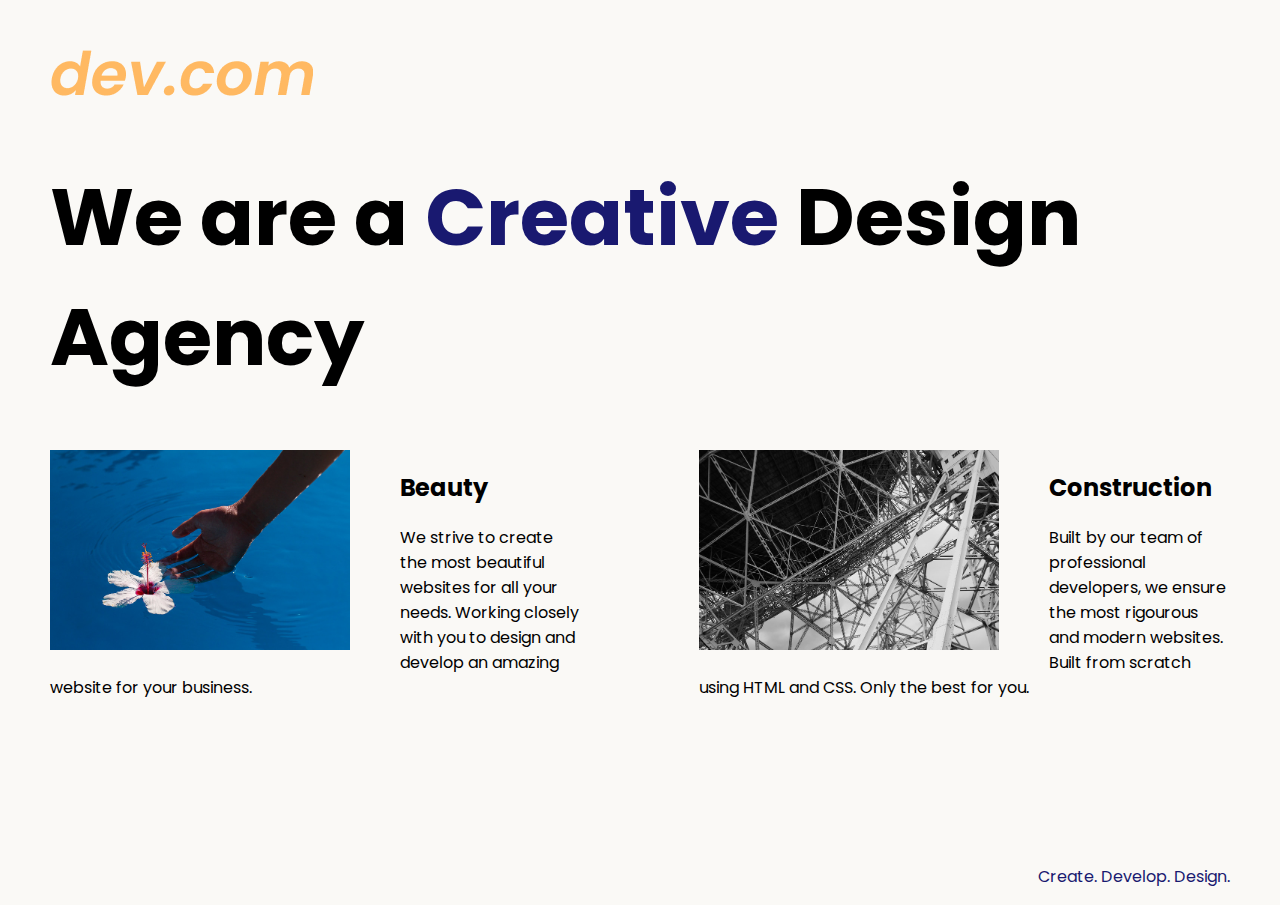
<file: index.html>
<!DOCTYPE html>
<html lang="en">

<head>
  <meta charset="UTF-8">
  <meta name="viewport" content="width=device-width, initial-scale=1.0">
  <title>Agency</title>
  <link rel="stylesheet" href="./style.css">
  <link rel="preconnect" href="https://fonts.googleapis.com">
  <link rel="preconnect" href="https://fonts.gstatic.com" crossorigin>
  <link href="https://fonts.googleapis.com/css2?family=Poppins:wght@400;700&display=swap" rel="stylesheet">
</head>

<body>
  <div class="main">
    <img class="logo" src="./assets/images/logo.png" alt="logo">
    <h1>We are a <span>Creative</span> Design Agency</h1>
    <div class="left card"><img class="tile-image" src="./assets/images/beautiful.jpg" alt="hand and flower in water">
      <h2 class="card-title">Beauty</h2>
      <p class="card-text">We strive to create the most beautiful websites for all your needs. Working closely with you
        to
        design and
        develop an amazing website for your business.</p>
    </div>

    <div class="right card"><img class="tile-image" src="./assets/images/construction.jpg" alt="metal structure">
      <h2 class="card-title">Construction</h2>
      <p>Built by our team of professional developers, we ensure the most rigourous and modern websites. Built from
        scratch using HTML and CSS. Only the best for you.</p>
    </div>

  </div>
  <footer>
    <p>Create. Develop. Design.</p>
  </footer>
</body>

</html>
</file>
<file: style.css>
body {
  font-family: "Poppins", sans-serif;
  margin: 50px 50px 0 50px;
  background-color: #faf9f6;
  display: flex;
  flex-direction: column;
  min-height: 95vh;
}


.main {
  flex: 1;
}

h1 {
  font-size: 5rem;
}

footer {
  text-align: right;
  color: midnightblue;
}

.tile-image{
  height: 200px;
  float: left;
  margin-right: 50px;
}

.card{
  width:45%;
}

.left{
  float:left;
}

.right{
  float: right;
}
span{
  color: midnightblue;
}

@media (max-width: 680px) {
  .logo{
    width: 100px;
  }

  h1{
    font-size: 3.5rem;
    text-align: center;
  }

  .card{
    width: 100%;
    display: block;
    margin-bottom: 3px;
    text-align: justify;
  }

  .card img{
    margin-bottom: 10px;
    width: 100%;
    display: inline;
    object-fit: cover;
  }
}
</file>
